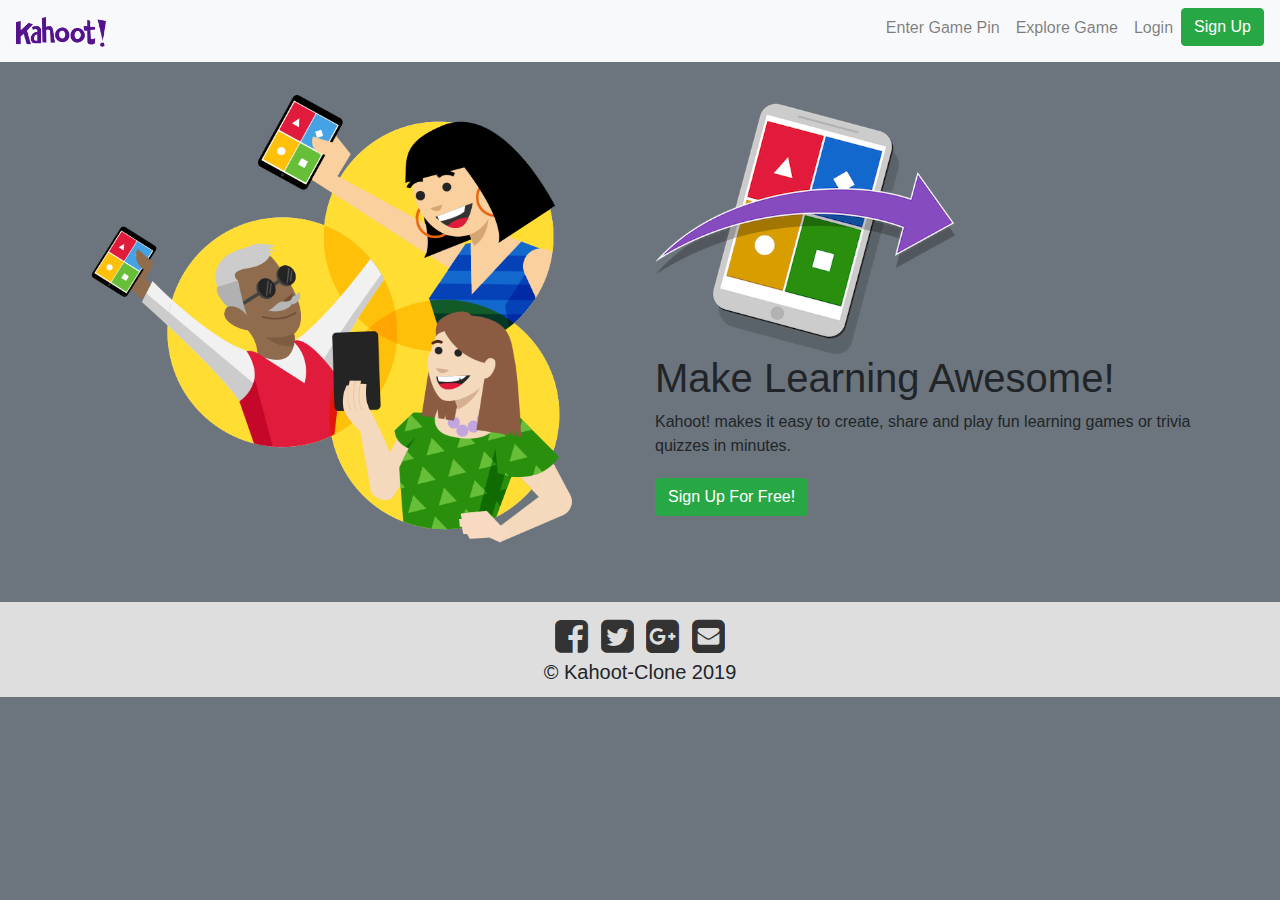
<file: kahoot/index.html>
<!DOCTYPE html>
<html lang="en">

<head>
    <meta charset="UTF-8">
    <meta name="viewport" content="width=device-width, initial-scale=1.0 shrink-to-fit=no">
    <meta http-equiv="X-UA-Compatible" content="ie=edge">
    <title>Kahoot</title>
    <link rel="stylesheet" href="css/style.css">
    <link href="//maxcdn.bootstrapcdn.com/bootstrap/4.0.0/css/bootstrap.min.css" rel="stylesheet" id="bootstrap-css">
    <link href="//maxcdn.bootstrapcdn.com/font-awesome/4.1.0/css/font-awesome.min.css" rel="stylesheet">
    <link rel="stylesheet" href="https://use.fontawesome.com/releases/v5.7.2/css/all.css" integrity="sha384-fnmOCqbTlWIlj8LyTjo7mOUStjsKC4pOpQbqyi7RrhN7udi9RwhKkMHpvLbHG9Sr"
        crossorigin="anonymous">
    <link href="https://maxcdn.bootstrapcdn.com/font-awesome/4.7.0/css/font-awesome.min.css" rel="stylesheet">

</head>

<body class="bg-secondary">
    <section>
        <nav class="navbar sticky-top navbar-expand-sm navbar-light bg-light">
            <a class="navbar-brand" href="index.html">
                <img src="img/kahoot-logo.png" width="90" height=" 30" alt="kahoot-logo">
            </a>
            <button class="navbar-toggler" type="button" data-toggle="collapse" data-target="#navbarNav" aria-controls="navbarNav"
                aria-expanded="false" aria-label="Toggle navigation">
                <span class="navbar-toggler-icon"></span>
            </button>
            <div class="collapse navbar-collapse" id="navbarNav">
                <ul class="nav navbar-nav ml-auto">
                    <li class="nav-item">
                        <a class="nav-link" href="#">Enter Game Pin</a>
                    </li>
                    <li class="nav-item">
                        <a class="nav-link" href="QuizList.html">Explore Game</a>
                    </li>
                    <li class="nav-item">
                        <a href="" class="nav-link" data-toggle="modal" data-target="#modalLoginForm">Login</a>
                    </li>
                    <li class="nav-item">
                        <a href="" class="btn btn-success btn-rounded mb-2" data-toggle="modal" data-target="#modalRegisterForm">Sign
                            Up</a>
                    </li>
                </ul>
            </div>
        </nav>
    </section>

    <section>
        <div class="container">
            <div class="row">
                <div class="col-sm">
                    <img class="img-fluid" src="img/people-kahoot.png" alt="people-kahoot" width="600px" height="500px">
                </div>
                <div class="col-sm img-about-kahoot" style="padding-top:40px">
                    <img class="img-fluid" src="img/kahoot-img.png" width="300px" height="250px" alt="kahoot-image">
                    <h1 style="font-size: 2.5rem;">Make Learning Awesome!</h1>
                    <h3 style="font-size: 1rem; line-height: 1.5;
                            margin-bottom: 1.25em;">Kahoot!
                        makes it easy to create, share and play fun learning games or
                        trivia quizzes in minutes.</h3>
                    <a href="" class="btn btn-success btn-rounded mb-4" data-toggle="modal" data-target="#modalRegisterForm">Sign
                        Up For Free!</a>
                </div>
            </div>
        </div>
    </section>
    <section>
        <div class="modal fade" id="modalRegisterForm" tabindex="-1" role="dialog" aria-labelledby="myModalLabel"
            aria-hidden="true">
            <div class="modal-dialog" role="document">
                <div class="modal-content">
                    <div class="modal-header text-center">
                        <h4 class="modal-title w-100 font-weight-bold">Sign up</h4>
                        <button type="button" class="close" data-dismiss="modal" aria-label="Close">
                            <span aria-hidden="true">&times;</span>
                        </button>
                    </div>
                    <div class="modal-body mx-3">
                        <div class="md-form mb-2">
                            <i class="fas fa-user prefix grey-text"></i>
                            <input type="text" id="orangeForm-name" class="form-control validate">
                            <label data-error="wrong" data-success="right" for="orangeForm-name">Your name</label>
                        </div>
                        <div class="md-form mb-2">
                            <i class="fas fa-envelope prefix grey-text"></i>
                            <input type="email" id="orangeForm-email" class="form-control validate">
                            <label data-error="wrong" data-success="right" for="orangeForm-email">Your email</label>
                        </div>

                        <div class="md-form mb-3">
                            <i class="fas fa-lock prefix grey-text"></i>
                            <input type="password" id="orangeForm-pass" class="form-control validate">
                            <label data-error="wrong" data-success="right" for="orangeForm-pass">Your password</label>
                        </div>

                    </div>
                    <div class="modal-footer d-flex justify-content-center">
                        <button class="btn btn-deep-orange">Sign up</button>
                    </div>
                </div>
            </div>
        </div>
    </section>
    <section>
        <div class="modal fade" id="modalLoginForm" tabindex="-1" role="dialog" aria-labelledby="myModalLabel"
            aria-hidden="true">
            <div class="modal-dialog" role="document">
                <div class="modal-content">
                    <div class="modal-header text-center">
                        <h4 class="modal-title w-100 font-weight-bold">Sign in</h4>
                        <button type="button" class="close" data-dismiss="modal" aria-label="Close">
                            <span aria-hidden="true">&times;</span>
                        </button>
                    </div>
                    <div class="modal-body mx-3">
                        <div class="md-form mb-5">
                            <i class="fas fa-user prefix grey-text"></i>
                            <input type="email" id="username-form" class="form-control validate">
                            <label data-error="wrong" data-success="right" for="defaultForm-email">Username</label>
                        </div>

                        <div class="md-form mb-4">
                            <i class="fas fa-lock prefix grey-text"></i>
                            <input type="password" id="password-form" class="form-control validate">
                            <label data-error="wrong" data-success="right" for="defaultForm-pass">Password</label>
                        </div>

                    </div>
                    <div class="modal-footer d-flex justify-content-center">
                        <button class="btn btn-default" onclick="login()">Login</button>
                    </div>
                </div>
            </div>
        </div>
    </section>

    <section id="lab_social_icon_footer">
        <div class="container">
            <div class="text-center center-block">
                <a href="https://www.facebook.com/bootsnipp"><i id="social-fb" class="fa fa-facebook-square fa-3x social"></i></a>
                <a href="https://twitter.com/bootsnipp"><i id="social-tw" class="fa fa-twitter-square fa-3x social"></i></a>
                <a href="https://plus.google.com/+Bootsnipp-page"><i id="social-gp" class="fa fa-google-plus-square fa-3x social"></i></a>
                <a href="mailto:#"><i id="social-em" class="fa fa-envelope-square fa-3x social"></i></a>
                <h5>&#169 Kahoot-Clone 2019</h5>
            </div>
        </div>
    </section>
</body>


<script src="http://code.jquery.com/jquery-3.3.1.js" integrity="sha256-2Kok7MbOyxpgUVvAk/HJ2jigOSYS2auK4Pfzbm7uH60="
    crossorigin="anonymous"></script>
<script src="https://cdnjs.cloudflare.com/ajax/libs/popper.js/1.14.7/umd/popper.min.js"></script>
<script src="https://stackpath.bootstrapcdn.com/bootstrap/4.3.1/js/bootstrap.min.js"></script>
<script src="http://code.jquery.com/jquery-2.2.4.js" integrity="sha256-iT6Q9iMJYuQiMWNd9lDyBUStIq/8PuOW33aOqmvFpqI="
    crossorigin="anonymous"></script>
<script src="js/script.js"></script>

</html>
</file>
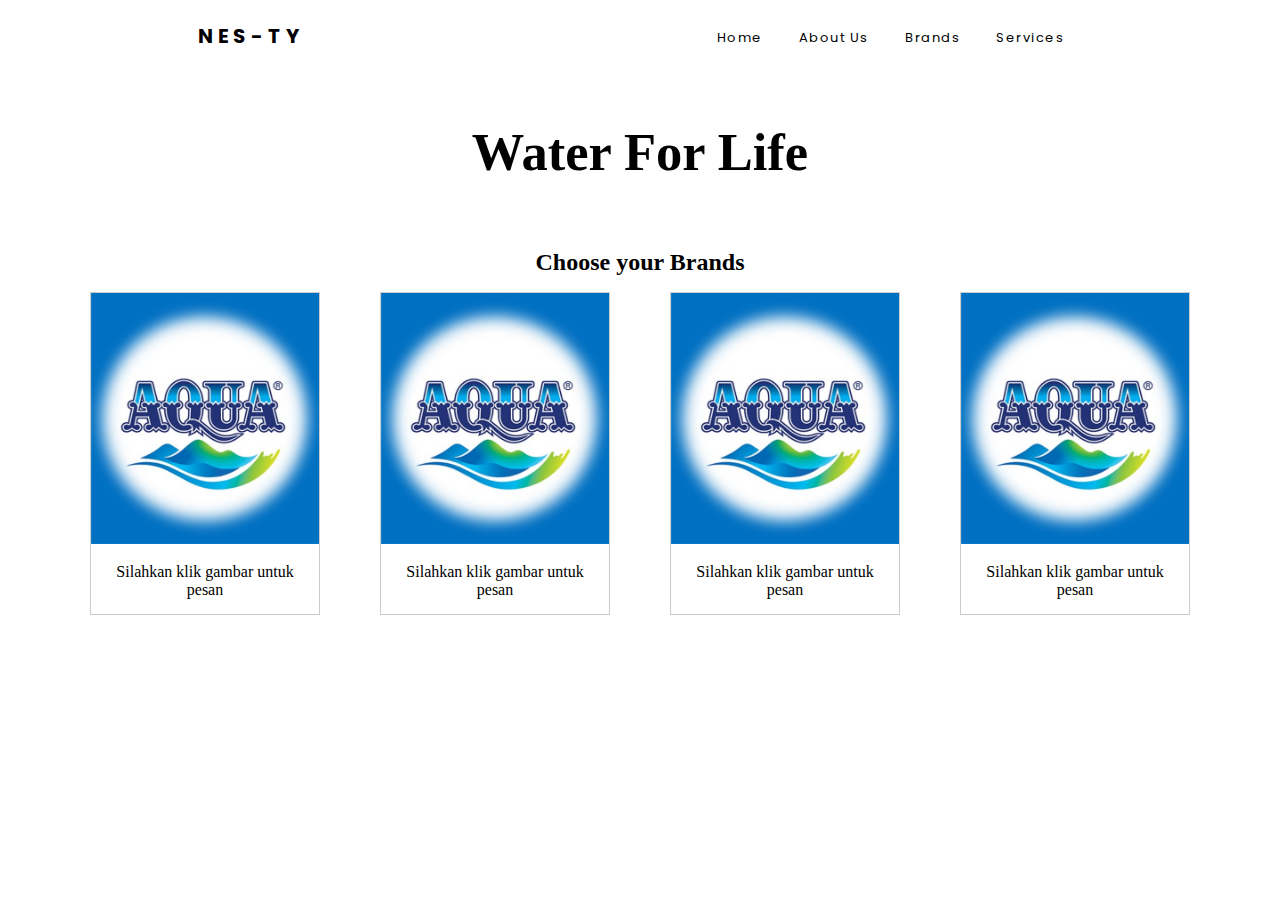
<file: project latihan/index.html>
<!DOCTYPE html>
<html>
<head>
    <meta charset="utf-8">
    <meta http-equiv="X-UA-Compatible" content="IE=edge">
    <title> Never Thirsty </title>
    <meta name="viewport" content="width=device-width, initial-scale=1">
    <link rel="stylesheet" href="css/style.css">
    <link href="https://fonts.googleapis.com/css?family=Poppins" rel="stylesheet">

</head>
<body >        
    <nav>
        <div class="logo">
            <h4><a href="#">Nes-Ty</a></h4>
        </div>
        
        <ul class="nav-link">
            <li><a href="#">Home</a></li>
            <li><a href="#">About Us</a></li>
            <li><a href="#">Brands</a></li>   
            <li><a href="#">Services</a></li>

        </ul>
        <div class="burger">
            <div class="line1"></div>
            <div class="line2"></div>
            <div class="line3"></div>
        </div>
    </nav>

    <section>
        
        <div class="jumbotron">
            <h2>Water For Life</h2>
        </div>

    </section>

    <main>
        <div class="content-wrap">
            <h2>Choose your Brands</h2>
        </div>
        <section>
            <div class="gallery">
                <a target="_blank" href="img/aqua.png">
                <img src="img/aqua.png" alt="Cinque Terre" width="400" height="300">
                </a>
                <div class="desc">Silahkan klik gambar untuk pesan</div>
            </div>
            
            <div class="gallery">
                <a target="_blank" href="img/aqua.png">
                <img src="img/aqua.png" alt="Forest" width="400" height="300">
                </a>
                <div class="desc">Silahkan klik gambar untuk pesan</div>
            </div>
            
            <div class="gallery">
                <a target="_blank" href="img /aqua.png">
                <img src="img/aqua.png" alt="Northern Lights" width="400" height="300">
                </a>
                <div class="desc">Silahkan klik gambar untuk pesan</div>
            </div>
            
            <div class="gallery">
                <a target="_blank" href="img/aqua.png">
                <img src="img/aqua.png" alt="Mountains" width="400" height="300">
                </a>
                <div class="desc">Silahkan klik gambar untuk pesan</div>
            </div>       
        </section>
        
    </main>

    <script src="app.js"></script>
</body>
</html>
</file>
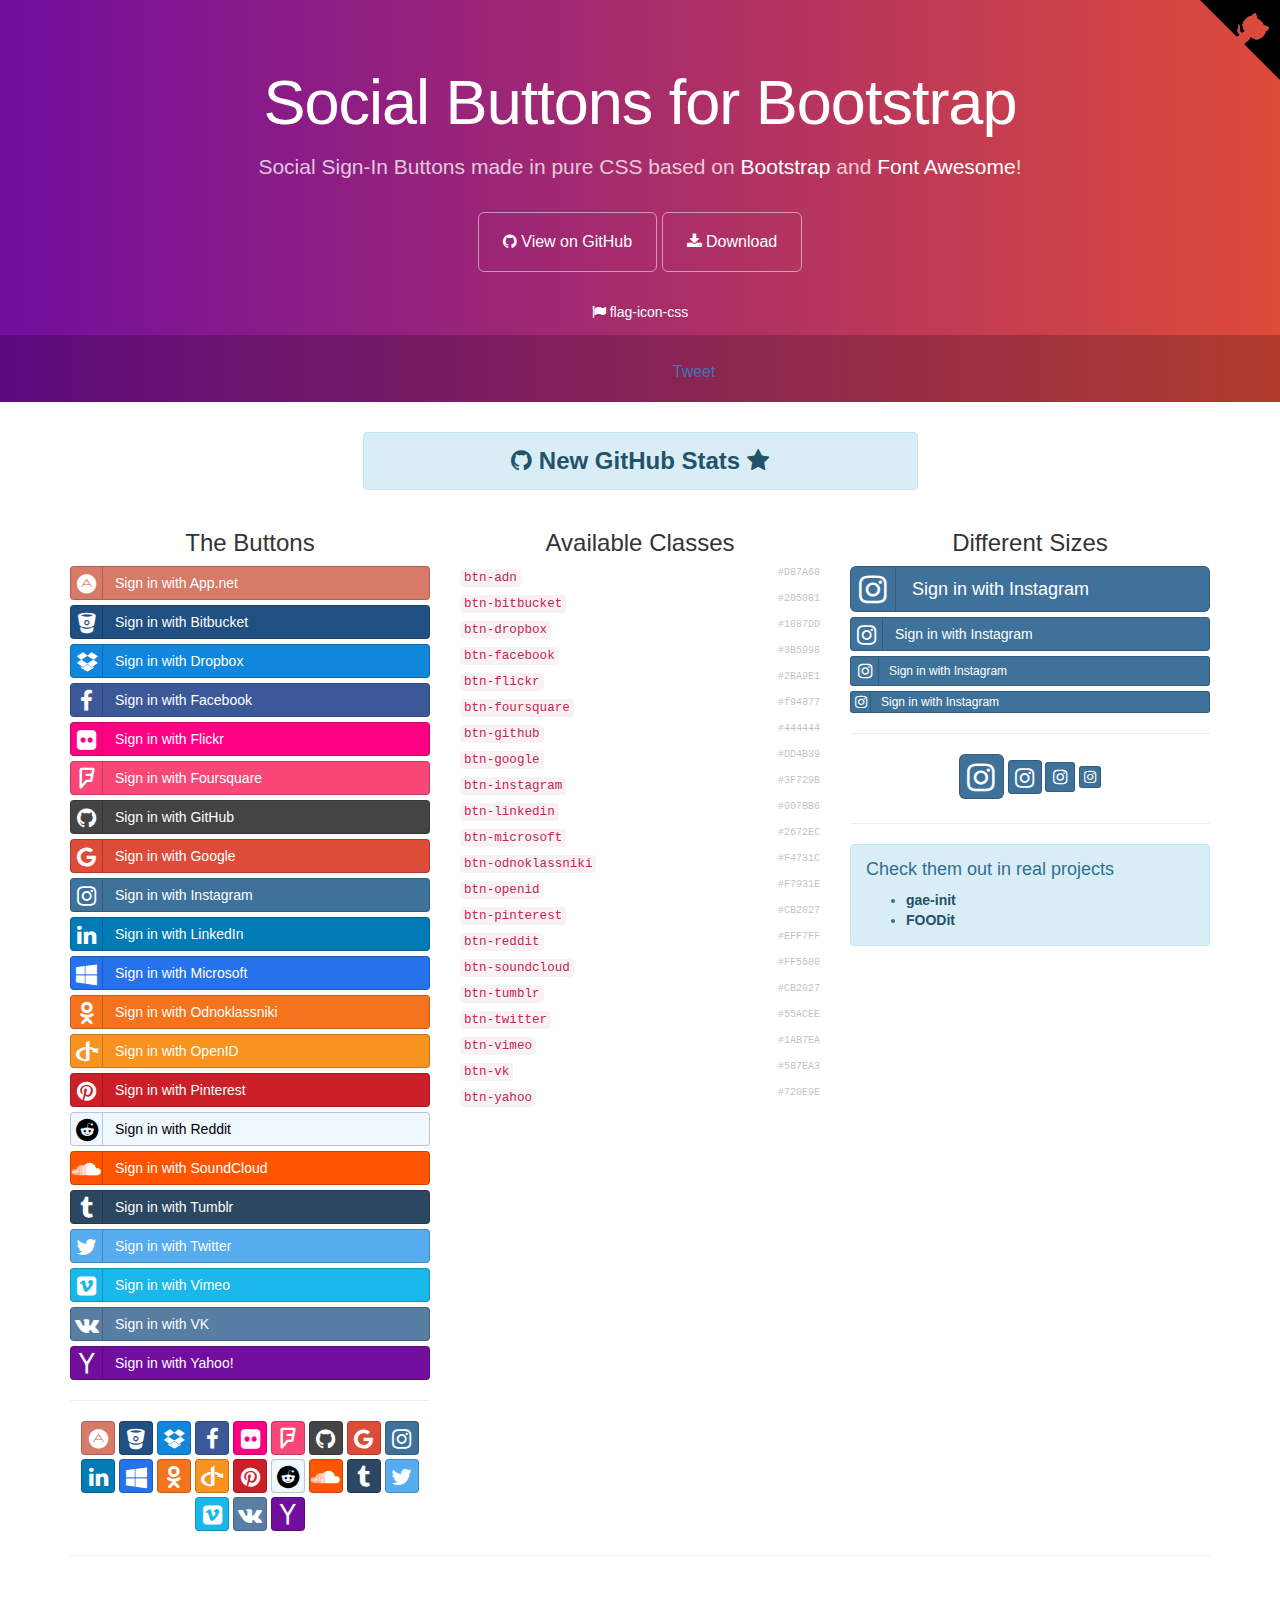
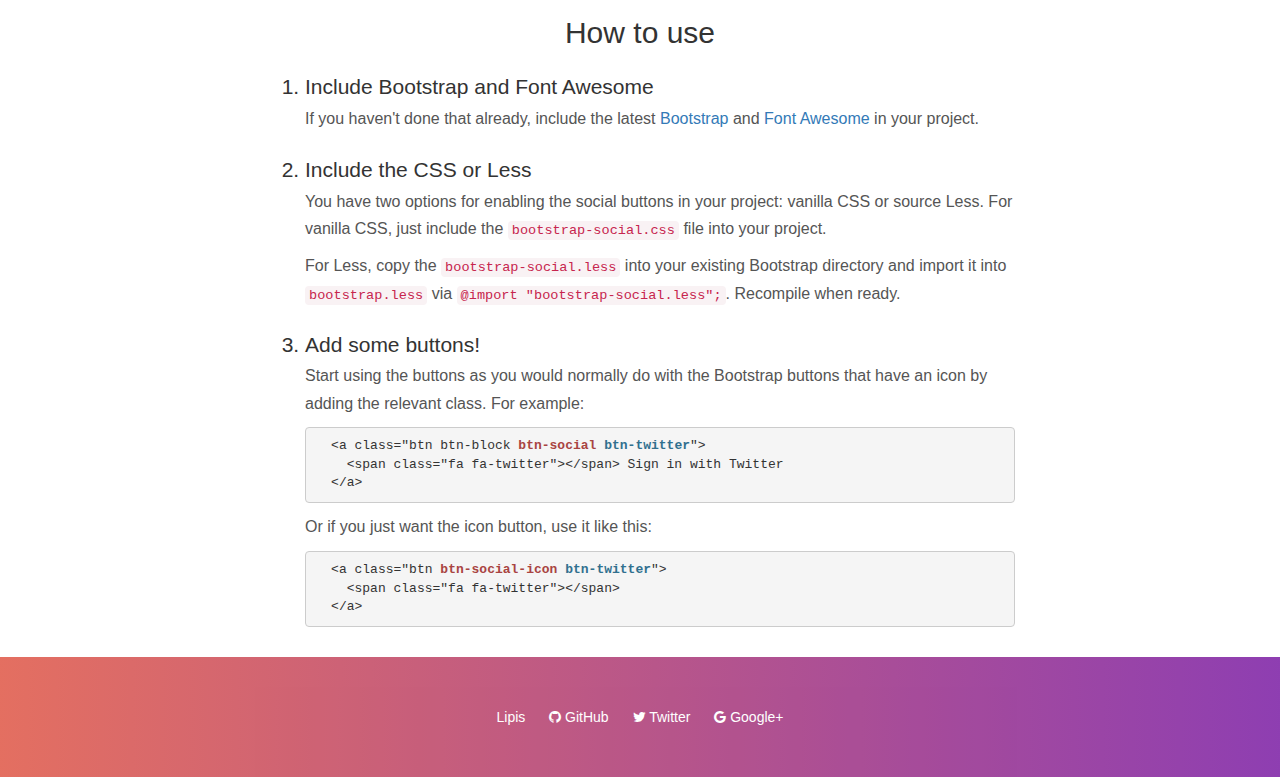
<file: kahoot/css/bootstrap-social-gh-pages/index.html>
<!DOCTYPE html>
<html lang="en">
  <head>
    <meta charset="utf-8">
    <meta name="viewport" content="width=device-width, initial-scale=1.0">
    <meta property="og:title" content="Social Buttons for Bootstrap" />
    <meta property="og:description" content="Social Sign-In Buttons made in pure CSS based on Bootstrap and Font Awesome!" />
    <meta property="og:type" content="website" />
    <meta property="og:url" content="http://lipis.github.io/bootstrap-social/" />
    <meta property="og:image" content="http://lipis.github.io/bootstrap-social/assets/img/bootstrap-social.png" />

    <title>Social Buttons for Bootstrap</title>
    <link href="assets/css/bootstrap.css" rel="stylesheet">
    <link href="assets/css/font-awesome.css" rel="stylesheet">
    <link href="assets/css/docs.css" rel="stylesheet" >

    <link href="bootstrap-social.css" rel="stylesheet" >

    <script type="text/javascript">
      var _gaq = _gaq || [];
      _gaq.push(['_setAccount', 'UA-42119746-1']);
      _gaq.push(['_trackPageview']);

      (function() {
        var ga = document.createElement('script'); ga.type = 'text/javascript'; ga.async = true;
        ga.src = ('https:' == document.location.protocol ? 'https://ssl' : 'http://www') + '.google-analytics.com/ga.js';
        var s = document.getElementsByTagName('script')[0]; s.parentNode.insertBefore(ga, s);
      })();
    </script>
  </head>

  <body>
    <div class="jumbotron">
      <div class="container">
        <h1>Social Buttons for Bootstrap</h1>
        <p>
          Social Sign-In Buttons made in pure CSS based on
          <a href="https://getbootstrap.com/">Bootstrap</a> and
          <a href="https://fortawesome.github.io/Font-Awesome/">Font Awesome</a>!
        </p>
        <a href="https://github.com/lipis/bootstrap-social" class="btn btn-outline btn-lg" onclick="_gaq.push(['_trackEvent', 'exit', 'header', 'GitHub']);"><span class="fa fa-github"></span> View on GitHub</a>
        <a href="https://github.com/lipis/bootstrap-social/archive/gh-pages.zip" class="btn btn-outline btn-lg" onclick="_gaq.push(['_trackEvent', 'exit', 'download', 'bootstrap-social']);"><span class="fa fa-download"></span> Download</a>
        <ul class="jumbotron-links">
          <li><a href="http://lipis.github.io/flag-icon-css" onclick="_gaq.push(['_trackEvent', 'exit', 'header', 'flag-icon-css']);"><span class="fa fa-flag"></span> flag-icon-css</a></li>
        </ul>
      </div>
      <div class="bottom">
        <iframe src="https://ghbtns.com/github-btn.html?user=lipis&amp;repo=bootstrap-social&amp;type=watch&amp;count=true" class="social-share"></iframe>
        <a href="https://twitter.com/share" class="social-share twitter-share-button" data-url="http://lipis.github.io/bootstrap-social/" data-text="Social Sign-In Buttons made in pure CSS based on Bootstrap and Font Awesome!" data-via="lipis" data-hashtags="bootstrap css">Tweet</a>
      </div>
    </div>
    <div class="container">
      <div class="row">
        <div class="col-sm-offset-3 col-sm-6">
          <div class="alert alert-info text-center">
            <a class="alert-link h3" href="http://githubstats.lip.is/" onclick="_gaq.push(['_trackEvent', 'exit', 'banner', 'githubstats']);">
              <span class="fa fa-github"></span>
              New GitHub Stats
              <span class="fa fa-star"></span>
            </a>
          </div>
        </div>
      </div>

      <div class="row">
        <div class="col-sm-4 social-buttons">
          <h3 class="text-center">The Buttons</h3>
          <a class="btn btn-block btn-social btn-adn" onclick="_gaq.push(['_trackEvent', 'btn-social', 'click', 'btn-adn']);">
            <span class="fa fa-adn"></span> Sign in with App.net
          </a>
          <a class="btn btn-block btn-social btn-bitbucket" onclick="_gaq.push(['_trackEvent', 'btn-social', 'click', 'btn-bitbucket']);">
            <span class="fa fa-bitbucket"></span> Sign in with Bitbucket
          </a>
          <a class="btn btn-block btn-social btn-dropbox" onclick="_gaq.push(['_trackEvent', 'btn-social', 'click', 'btn-dropbox']);">
            <span class="fa fa-dropbox"></span> Sign in with Dropbox
          </a>
          <a class="btn btn-block btn-social btn-facebook" onclick="_gaq.push(['_trackEvent', 'btn-social', 'click', 'btn-facebook']);">
            <span class="fa fa-facebook"></span> Sign in with Facebook
          </a>
          <a class="btn btn-block btn-social btn-flickr" onclick="_gaq.push(['_trackEvent', 'btn-social', 'click', 'btn-flickr']);">
            <span class="fa fa-flickr"></span> Sign in with Flickr
          </a>
          <a class="btn btn-block btn-social btn-foursquare" onclick="_gaq.push(['_trackEvent', 'btn-social', 'click', 'btn-foursquare']);">
            <span class="fa fa-foursquare"></span> Sign in with Foursquare
          </a>
          <a class="btn btn-block btn-social btn-github" onclick="_gaq.push(['_trackEvent', 'btn-social', 'click', 'btn-github']);">
            <span class="fa fa-github"></span> Sign in with GitHub
          </a>
          <a class="btn btn-block btn-social btn-google" onclick="_gaq.push(['_trackEvent', 'btn-social', 'click', 'btn-google']);">
            <span class="fa fa-google"></span> Sign in with Google
          </a>
          <a class="btn btn-block btn-social btn-instagram" onclick="_gaq.push(['_trackEvent', 'btn-social', 'click', 'btn-instagram']);">
            <span class="fa fa-instagram"></span> Sign in with Instagram
          </a>
          <a class="btn btn-block btn-social btn-linkedin" onclick="_gaq.push(['_trackEvent', 'btn-social', 'click', 'btn-linkedin']);">
            <span class="fa fa-linkedin"></span> Sign in with LinkedIn
          </a>
          <a class="btn btn-block btn-social btn-microsoft" onclick="_gaq.push(['_trackEvent', 'btn-social', 'click', 'btn-microsoft']);">
            <span class="fa fa-windows"></span> Sign in with Microsoft
          </a>
          <a class="btn btn-block btn-social btn-odnoklassniki" onclick="_gaq.push(['_trackEvent', 'btn-social', 'click', 'btn-odnoklassniki']);">
            <span class="fa fa-odnoklassniki"></span> Sign in with Odnoklassniki
          </a>
          <a class="btn btn-block btn-social btn-openid" onclick="_gaq.push(['_trackEvent', 'btn-social', 'click', 'btn-openid']);">
            <span class="fa fa-openid"></span> Sign in with OpenID
          </a>
          <a class="btn btn-block btn-social btn-pinterest" onclick="_gaq.push(['_trackEvent', 'btn-social', 'click', 'btn-pinterest']);">
            <span class="fa fa-pinterest"></span> Sign in with Pinterest
          </a>
          <a class="btn btn-block btn-social btn-reddit" onclick="_gaq.push(['_trackEvent', 'btn-social', 'click', 'btn-reddit']);">
            <span class="fa fa-reddit"></span> Sign in with Reddit
          </a>
          <a class="btn btn-block btn-social btn-soundcloud" onclick="_gaq.push(['_trackEvent', 'btn-social', 'click', 'btn-soundcloud']);">
            <span class="fa fa-soundcloud"></span> Sign in with SoundCloud
          </a>
          <a class="btn btn-block btn-social btn-tumblr" onclick="_gaq.push(['_trackEvent', 'btn-social', 'click', 'btn-tumblr']);">
            <span class="fa fa-tumblr"></span> Sign in with Tumblr
          </a>
          <a class="btn btn-block btn-social btn-twitter" onclick="_gaq.push(['_trackEvent', 'btn-social', 'click', 'btn-twitter']);">
            <span class="fa fa-twitter"></span> Sign in with Twitter
          </a>
          <a class="btn btn-block btn-social btn-vimeo" onclick="_gaq.push(['_trackEvent', 'btn-social', 'click', 'btn-vimeo']);">
            <span class="fa fa-vimeo-square"></span> Sign in with Vimeo
          </a>
          <a class="btn btn-block btn-social btn-vk" onclick="_gaq.push(['_trackEvent', 'btn-social', 'click', 'btn-vk']);">
            <span class="fa fa-vk"></span> Sign in with VK
          </a>
          <a class="btn btn-block btn-social btn-yahoo" onclick="_gaq.push(['_trackEvent', 'btn-social', 'click', 'btn-yahoo']);">
            <span class="fa fa-yahoo"></span> Sign in with Yahoo!
          </a>

          <hr>

          <div class="text-center">
            <a class="btn btn-social-icon btn-adn" onclick="_gaq.push(['_trackEvent', 'btn-social-icon', 'click', 'btn-adn']);"><span class="fa fa-adn"></span></a>
            <a class="btn btn-social-icon btn-bitbucket" onclick="_gaq.push(['_trackEvent', 'btn-social-icon', 'click', 'btn-bitbucket']);"><span class="fa fa-bitbucket"></span></a>
            <a class="btn btn-social-icon btn-dropbox" onclick="_gaq.push(['_trackEvent', 'btn-social-icon', 'click', 'btn-dropbox']);"><span class="fa fa-dropbox"></span></a>
            <a class="btn btn-social-icon btn-facebook" onclick="_gaq.push(['_trackEvent', 'btn-social-icon', 'click', 'btn-facebook']);"><span class="fa fa-facebook"></span></a>
            <a class="btn btn-social-icon btn-flickr" onclick="_gaq.push(['_trackEvent', 'btn-social-icon', 'click', 'btn-flickr']);"><span class="fa fa-flickr"></span></a>
            <a class="btn btn-social-icon btn-foursquare" onclick="_gaq.push(['_trackEvent', 'btn-social-icon', 'click', 'btn-foursquare']);"><span class="fa fa-foursquare"></span></a>
            <a class="btn btn-social-icon btn-github" onclick="_gaq.push(['_trackEvent', 'btn-social-icon', 'click', 'btn-github']);"><span class="fa fa-github"></span></a>
            <a class="btn btn-social-icon btn-google" onclick="_gaq.push(['_trackEvent', 'btn-social-icon', 'click', 'btn-google']);"><span class="fa fa-google"></span></a>
            <a class="btn btn-social-icon btn-instagram" onclick="_gaq.push(['_trackEvent', 'btn-social-icon', 'click', 'btn-instagram']);"><span class="fa fa-instagram"></span></a>
            <a class="btn btn-social-icon btn-linkedin" onclick="_gaq.push(['_trackEvent', 'btn-social-icon', 'click', 'btn-linkedin']);"><span class="fa fa-linkedin"></span></a>
            <a class="btn btn-social-icon btn-microsoft" onclick="_gaq.push(['_trackEvent', 'btn-social-icon', 'click', 'btn-microsoft']);"><span class="fa fa-windows"></span></a>
            <a class="btn btn-social-icon btn-odnoklassniki" onclick="_gaq.push(['_trackEvent', 'btn-social-icon', 'click', 'btn-odnoklassniki']);"><span class="fa fa-odnoklassniki"></span></a>
            <a class="btn btn-social-icon btn-openid" onclick="_gaq.push(['_trackEvent', 'btn-social-icon', 'click', 'btn-openid']);"><span class="fa fa-openid"></span></a>
            <a class="btn btn-social-icon btn-pinterest" onclick="_gaq.push(['_trackEvent', 'btn-social-icon', 'click', 'btn-pinterest']);"><span class="fa fa-pinterest"></span></a>
            <a class="btn btn-social-icon btn-reddit" onclick="_gaq.push(['_trackEvent', 'btn-social-icon', 'click', 'btn-reddit']);"><span class="fa fa-reddit"></span></a>
            <a class="btn btn-social-icon btn-soundcloud" onclick="_gaq.push(['_trackEvent', 'btn-social-icon', 'click', 'btn-soundcloud']);"><span class="fa fa-soundcloud"></span></a>
            <a class="btn btn-social-icon btn-tumblr" onclick="_gaq.push(['_trackEvent', 'btn-social-icon', 'click', 'btn-tumblr']);"><span class="fa fa-tumblr"></span></a>
            <a class="btn btn-social-icon btn-twitter" onclick="_gaq.push(['_trackEvent', 'btn-social-icon', 'click', 'btn-twitter']);"><span class="fa fa-twitter"></span></a>
            <a class="btn btn-social-icon btn-vimeo" onclick="_gaq.push(['_trackEvent', 'btn-social-icon', 'click', 'btn-vimeo']);"><span class="fa fa-vimeo-square"></span></a>
            <a class="btn btn-social-icon btn-vk" onclick="_gaq.push(['_trackEvent', 'btn-social-icon', 'click', 'btn-vk']);"><span class="fa fa-vk"></span></a>
            <a class="btn btn-social-icon btn-yahoo" onclick="_gaq.push(['_trackEvent', 'btn-social-icon', 'click', 'btn-yahoo']);"><span class="fa fa-yahoo"></span></a>
          </div>
        </div>

        <div class="col-sm-4">
          <h3 class="text-center">Available Classes</h3>
          <ul class="social-class list-unstyled">
            <li data-code="adn" data-name="App.net"><code>btn-adn</code> <span class="social-hex">#D87A68</span></li>
            <li data-code="bitbucket" data-name="Bitbucket"><code>btn-bitbucket</code> <span class="social-hex">#205081</span></li>
            <li data-code="dropbox" data-name="Dropbox"><code>btn-dropbox</code> <span class="social-hex">#1087DD</span></li>
            <li data-code="facebook" data-name="Facebook"><code>btn-facebook</code> <span class="social-hex">#3B5998</span></li>
            <li data-code="flickr" data-name="Flickr"><code>btn-flickr</code> <span class="social-hex">#2BA9E1</span></li>
            <li data-code="foursquare" data-name="Foursquare"><code>btn-foursquare</code> <span class="social-hex">#f94877</span></li>
            <li data-code="github" data-name="GitHub"><code>btn-github</code> <span class="social-hex">#444444</span></li>
            <li data-code="google" data-name="Google"><code>btn-google</code> <span class="social-hex">#DD4B39</span></li>
            <li data-code="instagram" data-name="Instagram"><code>btn-instagram</code> <span class="social-hex">#3F729B</span></li>
            <li data-code="linkedin" data-name="LinkedIn"><code>btn-linkedin</code> <span class="social-hex">#007BB6</span></li>
            <li data-code="microsoft" data-icon="windows" data-name="Microsoft"><code>btn-microsoft</code> <span class="social-hex">#2672EC</span></li>
            <li data-code="odnoklassniki" data-name="Odnoklassniki"><code>btn-odnoklassniki</code> <span class="social-hex">#F4731C</span></li>
            <li data-code="openid" data-name="OpenID"><code>btn-openid</code> <span class="social-hex">#F7931E</span></li>
            <li data-code="pinterest" data-name="Pinterest"><code>btn-pinterest</code> <span class="social-hex">#CB2027</span></li>
            <li data-code="reddit" data-name="Reddit"><code>btn-reddit</code> <span class="social-hex">#EFF7FF</span></li>
            <li data-code="soundcloud" data-name="SoundCloud"><code>btn-soundcloud</code> <span class="social-hex">#FF5500</span></li>
            <li data-code="tumblr" data-name="Tumblr"><code>btn-tumblr</code> <span class="social-hex">#CB2027</span></li>
            <li data-code="twitter" data-name="Twitter"><code>btn-twitter</code> <span class="social-hex">#55ACEE</span></li>
            <li data-code="vimeo" data-icon="vimeo-square" data-name="Vimeo"><code>btn-vimeo</code> <span class="social-hex">#1AB7EA</span></li>
            <li data-code="vk" data-name="VK"><code>btn-vk</code> <span class="social-hex">#587EA3</span></li>
            <li data-code="yahoo" data-name="Yahoo!"><code>btn-yahoo</code> <span class="social-hex">#720E9E</span></li>
          </ul>
        </div>
        <div class="col-sm-4">
          <div class="social-sizes">
            <h3 class="text-center">Different Sizes</h3>
            <a class="btn btn-block btn-social btn-lg btn-google" onclick="_gaq.push(['_trackEvent', 'btn-social', 'click', 'btn-lg']);">
              <span class="fa fa-google"></span>
              Sign in with Google
            </a>
            <a class="btn btn-block btn-social btn-google" onclick="_gaq.push(['_trackEvent', 'btn-social', 'click', 'btn-md']);">
              <span class="fa fa-google"></span>
              Sign in with Google
            </a>
            <a class="btn btn-block btn-social btn-sm btn-google" onclick="_gaq.push(['_trackEvent', 'btn-social', 'click', 'btn-sm']);">
              <span class="fa fa-google"></span>
              Sign in with Google
            </a>
            <a class="btn btn-block btn-social btn-xs btn-google" onclick="_gaq.push(['_trackEvent', 'btn-social', 'click', 'btn-xs']);">
              <span class="fa fa-google"></span>
              Sign in with Google
            </a>
            <hr>
            <div class="text-center">
              <a class="btn btn-social-icon btn-lg btn-google" onclick="_gaq.push(['_trackEvent', 'btn-social-icon', 'click', 'btn-lg']);"><span class="fa fa-google"></span></a>
              <a class="btn btn-social-icon btn-google" onclick="_gaq.push(['_trackEvent', 'btn-social-icon', 'click', 'btn-md']);"><span class="fa fa-google"></span></a>
              <a class="btn btn-social-icon btn-sm btn-google" onclick="_gaq.push(['_trackEvent', 'btn-social-icon', 'click', 'btn-sm']);"><span class="fa fa-google"></span></a>
              <a class="btn btn-social-icon btn-xs btn-google" onclick="_gaq.push(['_trackEvent', 'btn-social-icon', 'click', 'btn-xs']);"><span class="fa fa-google"></span></a>
            </div>
          </div>
          <hr>
          <div class="alert alert-info">
            <h4>Check them out in real projects</h4>
            <ul>
              <li><a class="alert-link" href="https://gae-init.appspot.com/signin/" onclick="_gaq.push(['_trackEvent', 'exit', 'body', 'gae-init']);">gae-init</a></li>
              <li><a class="alert-link" href="https://restaurant.app.foodit.com/rms/signin" onclick="_gaq.push(['_trackEvent', 'exit', 'body', 'foodit']);">FOODit</a></li>
            </ul>
          </div>
        </div>
      </div>
      <hr>
    </div>
    <div class="how-to">
      <div class="container">
        <div class="row">
          <div class="col-md-8 col-md-offset-2">
            <h2>How to use</h2>
            <ol>
              <li>
                Include Bootstrap and Font Awesome
                <p>
                  If you haven't done that already, include the latest
                  <a href="http://twitter.github.io/bootstrap/">Bootstrap</a>
                  and <a href="http://fortawesome.github.io/Font-Awesome/">Font Awesome</a> in your project.
                </p>
              </li>
              <li>
                Include the CSS or Less
                <p>
                  You have two options for enabling the social buttons in your project:
                  vanilla CSS or source Less. For vanilla CSS, just include the
                  <code>bootstrap-social.css</code> file into your project.
                </p>
                <p>
                  For Less, copy the <code>bootstrap-social.less</code> into
                  your existing Bootstrap directory and import it into
                  <code>bootstrap.less</code> via
                  <code>@import "bootstrap-social.less";</code>. Recompile when ready.
                </p>
              </li>
              <li>
                Add some buttons!
                <p>
                  Start using the buttons as you would normally do with the
                  Bootstrap buttons that have an icon by adding the relevant
                  class. For example:
                </p>
                <pre>
  &lt;a class=&quot;btn btn-block <strong class="text-danger">btn-social</strong> <strong class="text-info">btn-twitter</strong>&quot;&gt;
    &lt;span class=&quot;fa fa-twitter&quot;&gt;&lt;/span&gt; Sign in with Twitter
  &lt;/a&gt;</pre>
                <p>
                  Or if you just want the icon button, use it like this:
                </p>
                <pre>
  &lt;a class=&quot;btn <strong class="text-danger">btn-social-icon</strong> <strong class="text-info">btn-twitter</strong>&quot;&gt;
    &lt;span class=&quot;fa fa-twitter&quot;&gt;&lt;/span&gt;
  &lt;/a&gt;</pre>
              </li>
            </ol>
          </div>
        </div>
      </div>
    </div>
    <footer>
      <ul class="links">
        <li><a href="https://lip.is" onclick="_gaq.push(['_trackEvent', 'exit', 'footer', 'Lipis']);">Lipis</a></li>
        <li><a href="https://github.com/lipis" onclick="_gaq.push(['_trackEvent', 'exit', 'footer', 'GitHub']);"><span class="fa fa-github"></span> GitHub</a></li>
        <li><a href="https://twitter.com/lipis" onclick="_gaq.push(['_trackEvent', 'exit', 'footer', 'Twitter']);"><span class="fa fa-twitter"></span> Twitter</a></li>
        <li><a href="https://google.com/+PanayiotisLipiridis" onclick="_gaq.push(['_trackEvent', 'exit', 'footer', 'Google+']);"><span class="fa fa-google"></span> Google+</a></li>
      </ul>
    </footer>
    <a href="https://github.com/lipis/bootstrap-social" title="Fork me on GitHub" class="github-corner"><svg width="80" height="80" viewbox="0 0 250 250"><title>Fork me on GitHub</title><path d="M0 0h250v250"></path><path d="M127.4 110c-14.6-9.2-9.4-19.5-9.4-19.5 3-7 1.5-11 1.5-11-1-6.2 3-2 3-2 4 4.7 2 11 2 11-2.2 10.4 5 14.8 9 16.2" fill="currentColor" style="transform-origin:130px 110px" class="octo-arm"></path><path d="M113.2 114.3s3.6 1.6 4.7.6l15-13.7c3-2.4 6-3 8.2-2.7-8-11.2-14-25 3-41 4.7-4.4 10.6-6.4 16.2-6.4.6-1.6 3.6-7.3 11.8-10.7 0 0 4.5 2.7 6.8 16.5 4.3 2.7 8.3 6 12 9.8 3.3 3.5 6.7 8 8.6 12.3 14 3 16.8 8 16.8 8-3.4 8-9.4 11-11.4 11 0 5.8-2.3 11-7.5 15.5-16.4 16-30 9-40 .2 0 3-1 7-5.2 11l-13.3 11c-1 1 .5 5.3.8 5z" fill="currentColor" class="octo-body"></path></svg><style> .github-corner svg{position:absolute;right:0;top:0;mix-blend-mode:darken;color:#ffffff;fill:#000000;}.github-corner:hover .octo-arm{animation:octocat-wave .56s;}@keyframes octocat-wave{0%, 100%{transform:rotate(0);}20%, 60%{transform:rotate(-20deg);}40%, 80%{transform:rotate(10deg);}}</style></a>
    <!-- Some JavaScript that is used only in this demo, not needed for the buttons -->
    <script src="assets/js/jquery.js"></script>
    <script src="assets/js/docs.js"></script>
    <script>
      !function(d,s,id){var js,fjs=d.getElementsByTagName(s)[0],p=/^http:/.test(d.location)?'http':'https';if(!d.getElementById(id)){js=d.createElement(s);js.id=id;js.src=p+'://platform.twitter.com/widgets.js';fjs.parentNode.insertBefore(js,fjs);}}(document, 'script', 'twitter-wjs');
    </script>
  </body>
</html>
</file>
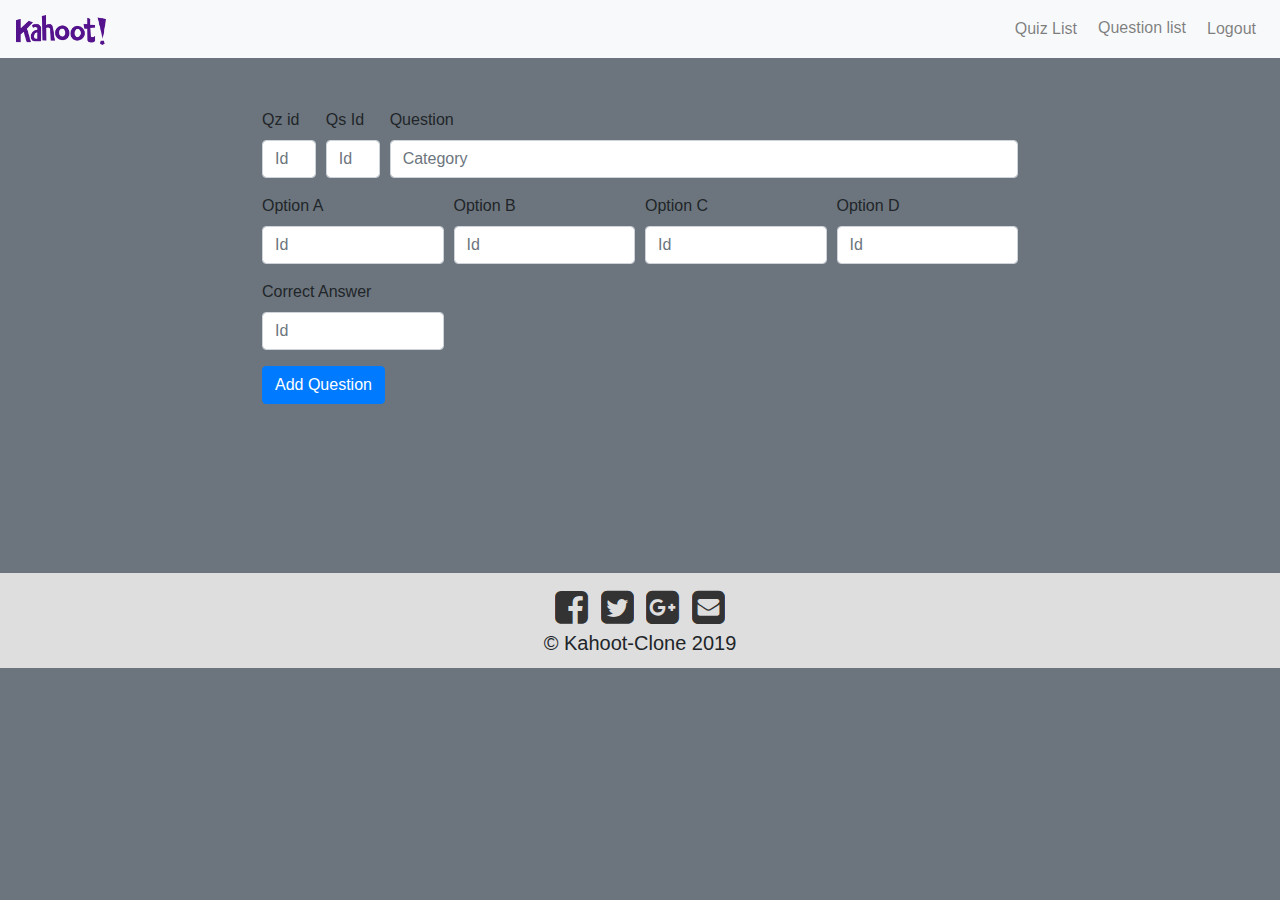
<file: kahoot/createquestion.html>
<!DOCTYPE html>
<html lang="en">

<head>


    <meta charset="UTF-8">
    <meta name="viewport" content="width=device-width, initial-scale=1.0 shrink-to-fit=no">
    <meta http-equiv="X-UA-Compatible" content="ie=edge">
    <title>Create question</title>

    <link rel="stylesheet" href="css/style.css">
    <link href="//maxcdn.bootstrapcdn.com/bootstrap/4.0.0/css/bootstrap.min.css" rel="stylesheet" id="bootstrap-css">
    <link href="//maxcdn.bootstrapcdn.com/font-awesome/4.1.0/css/font-awesome.min.css" rel="stylesheet">
    <link rel="stylesheet" href="https://use.fontawesome.com/releases/v5.7.2/css/all.css" integrity="sha384-fnmOCqbTlWIlj8LyTjo7mOUStjsKC4pOpQbqyi7RrhN7udi9RwhKkMHpvLbHG9Sr"
        crossorigin="anonymous">
    <link href="https://maxcdn.bootstrapcdn.com/font-awesome/4.7.0/css/font-awesome.min.css" rel="stylesheet">
</head>

<body class="bg-secondary">


    <section>
        <nav class="navbar sticky-top navbar-expand-sm navbar-light bg-light">
            <a class="navbar-brand" href="index.html">
                <img src="img/kahoot-logo.png" width="90" height=" 30" alt="kahoot-logo">
            </a>
            <button class="navbar-toggler" type="button" data-toggle="collapse" data-target="#navbarNav" aria-controls="navbarNav"
                aria-expanded="false" aria-label="Toggle navigation">
                <span class="navbar-toggler-icon"></span>
            </button>
            <div class="collapse navbar-collapse" id="navbarNav">
                <ul class="nav navbar-nav ml-auto">
                    <li class="nav-item">
                        <a class="nav-link" href="quizlist.html">Quiz List</a>
                    </li>
                    <li class="nav-item">
                        <a href="" class="btn btn-default btn-rounded" style="color:rgba(0,0,0,.5);" data-toggle="modal" data-target="#modalLoginForm">Question list</a>
                    </li>
                    
                    <li class="nav-item">
                        <a class="nav-link" href="index.html">Logout</a>
                    </li>
                </ul>
            </div>
        </nav>
    </section>
    <div style="padding-top:50px"></div>
    <section>
        <div class="container" style="padding-left: 15%; padding-right: 15%;">
            <form>
                <div class="form-row">
                    <div class="form-group col-md-1">
                        <label for="inputUserId">Qz id</label>
                        <input type="text" class="form-control" id="quiz-id" placeholder="Id">
                    </div>
                    <div class="form-group col-md-1">
                        <label for="inputUserId">Qs Id</label>
                        <input type="text" class="form-control" id="question-id" placeholder="Id">
                    </div>
                    <div class="form-group col-md">
                        <label for="inputQuizCategory">Question</label>
                        <input type="text" class="form-control" id="the-question" placeholder="Category">
                    </div>
                </div>
                <div class="form-row">
                    <div class="form-group col-md-3">
                        <label for="inputUserId">Option A</label>
                        <input type="text" class="form-control" id="op-a" placeholder="Id">
                    </div>
                    <div class="form-group col-md-3">
                        <label for="inputUserId">Option B</label>
                        <input type="text" class="form-control" id="op-b" placeholder="Id">
                    </div>
                    <div class="form-group col-md-3">
                        <label for="inputUserId">Option C</label>
                        <input type="text" class="form-control" id="op-c" placeholder="Id">
                    </div>
                    <div class="form-group col-md-3">
                        <label for="inputUserId">Option D</label>
                        <input type="text" class="form-control" id="op-d" placeholder="Id">
                    </div>
                </div>
                <div class="form-row ">
                    <div class="form-group col-md-3 col-justify">
                        <label for="inputUserId">Correct Answer</label>
                        <input type="text" class="form-control" id="cor-answer" placeholder="Id">
                    </div>
                </div>
                <button type="submit" class="btn btn-primary" onclick="add_question()">Add Question</button>
            </form>
    </section>
    <div style="height:18.8vh;">

    </div>
    <div class="modal fade" id="modalLoginForm" tabindex="-1" role="dialog" aria-labelledby="myModalLabel"
  aria-hidden="true">
  <div class="modal-dialog" role="document">
    <div class="modal-content">
      <div class="modal-header text-center">
        <h4 class="modal-title w-100 font-weight-bold">Id</h4>
        <button type="button" class="close" data-dismiss="modal" aria-label="Close">
          <span aria-hidden="true">&times;</span>
        </button>
      </div>
      <div class="modal-body">
        <div class="md-form">
          <i class="fas fa-id-card-alt prefix grey-text"></i>
          <input type="text" id="defaultForm-email" class="form-control validate" id="get-question-id">
          <label data-error="wrong" data-success="right" for="defaultForm-email">Quiz Id</label>
        </div>
      </div>
      <div class="modal-footer d-flex justify-content-center">
        <button class="btn btn-default" onclick="questionById()">GO</button>
      </div>
    </div>
  </div>
</div>

    <footer>
        <section id="lab_social_icon_footer">
            <div class="container">
                <div class="text-center center-block">
                    <a href="https://www.facebook.com/bootsnipp"><i id="social-fb" class="fa fa-facebook-square fa-3x social"></i></a>
                    <a href="https://twitter.com/bootsnipp"><i id="social-tw" class="fa fa-twitter-square fa-3x social"></i></a>
                    <a href="https://plus.google.com/+Bootsnipp-page"><i id="social-gp" class="fa fa-google-plus-square fa-3x social"></i></a>
                    <a href="mailto:#"><i id="social-em" class="fa fa-envelope-square fa-3x social"></i></a>
                    <h5>&#169 Kahoot-Clone 2019</h5>
                </div>
            </div>
        </section>
    </footer>


</body>

<script src="http://code.jquery.com/jquery-2.2.4.js"></script>
<script src="main.js"></script>
<script src=" https://cdnjs.cloudflare.com/ajax/libs/popper.js/1.14.7/umd/popper.min.js"></script>
<script src="https://stackpath.bootstrapcdn.com/bootstrap/4.3.1/js/bootstrap.min.js"></script>



</html>
</file>
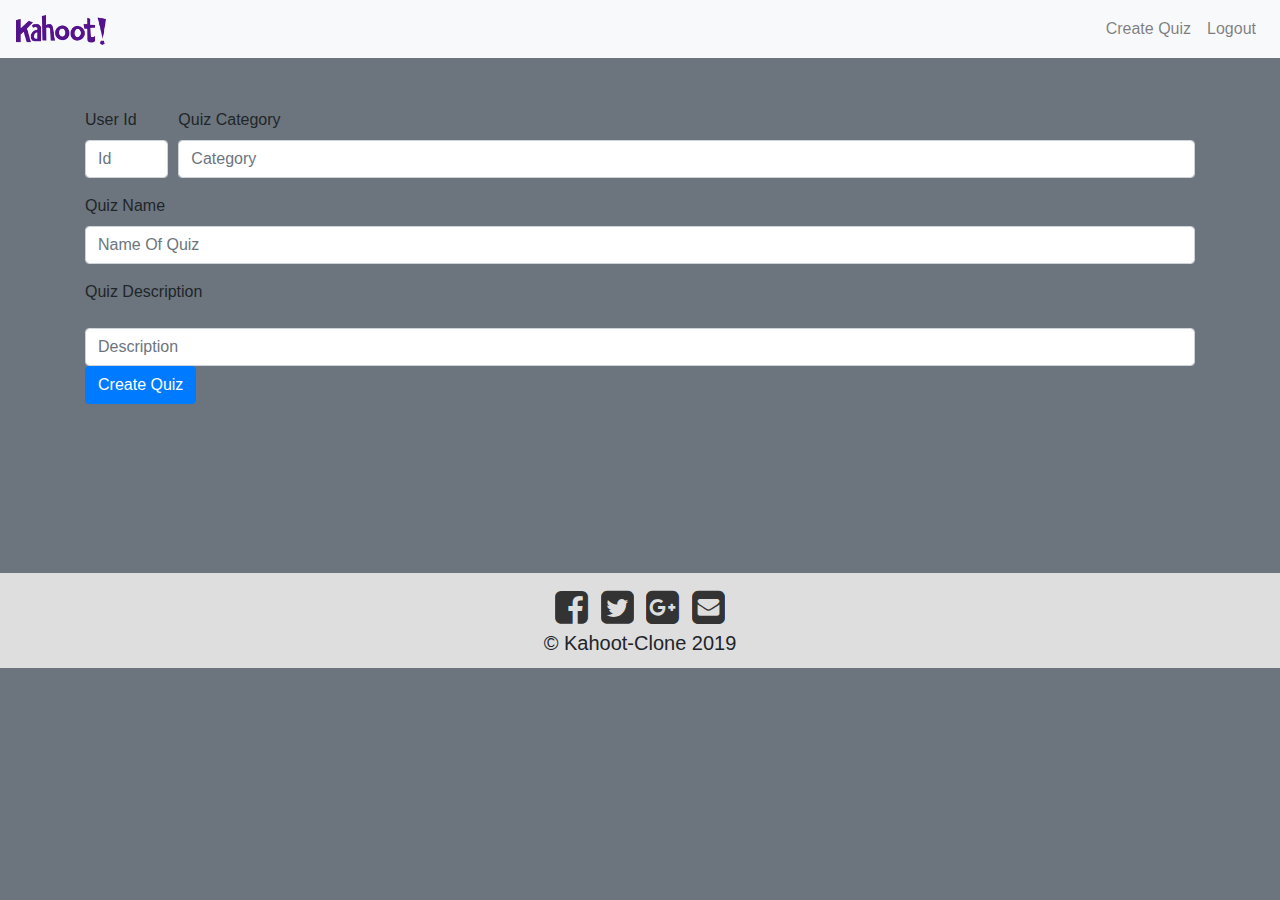
<file: kahoot/createquiz.html>
<!DOCTYPE html>
<html lang="en">

<head>


    <meta charset="UTF-8">
    <meta name="viewport" content="width=device-width, initial-scale=1.0 shrink-to-fit=no">
    <meta http-equiv="X-UA-Compatible" content="ie=edge">
    <title>Quiz list</title>

    <link rel="stylesheet" href="css/style.css">
    <link href="//maxcdn.bootstrapcdn.com/bootstrap/4.0.0/css/bootstrap.min.css" rel="stylesheet" id="bootstrap-css">
    <link href="//maxcdn.bootstrapcdn.com/font-awesome/4.1.0/css/font-awesome.min.css" rel="stylesheet">
    <link rel="stylesheet" href="https://use.fontawesome.com/releases/v5.7.2/css/all.css" integrity="sha384-fnmOCqbTlWIlj8LyTjo7mOUStjsKC4pOpQbqyi7RrhN7udi9RwhKkMHpvLbHG9Sr"
        crossorigin="anonymous">
    <link href="https://maxcdn.bootstrapcdn.com/font-awesome/4.7.0/css/font-awesome.min.css" rel="stylesheet">
</head>

<body class="bg-secondary">


    <section>
        <nav class="navbar sticky-top navbar-expand-sm navbar-light bg-light">
            <a class="navbar-brand" href="index.html">
                <img src="img/kahoot-logo.png" width="90" height=" 30" alt="kahoot-logo">
            </a>
            <button class="navbar-toggler" type="button" data-toggle="collapse" data-target="#navbarNav" aria-controls="navbarNav"
                aria-expanded="false" aria-label="Toggle navigation">
                <span class="navbar-toggler-icon"></span>
            </button>
            <div class="collapse navbar-collapse" id="navbarNav">
                <ul class="nav navbar-nav ml-auto">
                    <li class="nav-item">
                        <a class="nav-link" href="quiz-list.html">Create Quiz</a>
                    </li>
                    <li class="
                            nav-item">
                        <a class="nav-link" href="index.html">Logout</a>
                    </li>
                </ul>
            </div>
        </nav>
    </section>
    <div style="padding-top:50px"></div>
    <section>
        <div class="container">
            <form>
                <form>
                    <div class="form-row">
                        <div class="form-group col-md-1">
                            <label for="inputUserId">User Id</label>
                            <input type="text" class="form-control" id="quiz-user" placeholder="Id">
                        </div>
                        <div class="form-group col-md-11">
                            <label for="inputQuizCategory">Quiz Category</label>
                            <input type="text" class="form-control" id="quiz-category" placeholder="Category">
                        </div>
                    </div>
                    <div class="form-group">
                        <label for="inputQuizName">Quiz Name</label>
                        <input type="text" class="form-control" id="quiz-name" placeholder="Name Of Quiz">
                    </div>
                    <div class="form-group">
                        <label for="inputQuizDescription">Quiz Description</label>
                    </div>
                    <input type="text" class="form-control" id="quiz-description" placeholder="Description">
                    <button type="submit" class="btn btn-primary" onclick="quiz_created()">Create Quiz</button>
                </form>
    </section>
    <div style="height:18.8vh;">

    </div>
    <footer>
        <section id="lab_social_icon_footer">
            <div class="container">
                <div class="text-center center-block">
                    <a href="https://www.facebook.com/bootsnipp"><i id="social-fb" class="fa fa-facebook-square fa-3x social"></i></a>
                    <a href="https://twitter.com/bootsnipp"><i id="social-tw" class="fa fa-twitter-square fa-3x social"></i></a>
                    <a href="https://plus.google.com/+Bootsnipp-page"><i id="social-gp" class="fa fa-google-plus-square fa-3x social"></i></a>
                    <a href="mailto:#"><i id="social-em" class="fa fa-envelope-square fa-3x social"></i></a>
                    <h5>&#169 Kahoot-Clone 2019</h5>
                </div>
            </div>
        </section>
    </footer>


</body>

<script src="http://code.jquery.com/jquery-2.2.4.js"></script>
<script src="main.js"></script>
<script src=" https://cdnjs.cloudflare.com/ajax/libs/popper.js/1.14.7/umd/popper.min.js"></script>
<script src="https://stackpath.bootstrapcdn.com/bootstrap/4.3.1/js/bootstrap.min.js"></script>



</html>
</file>
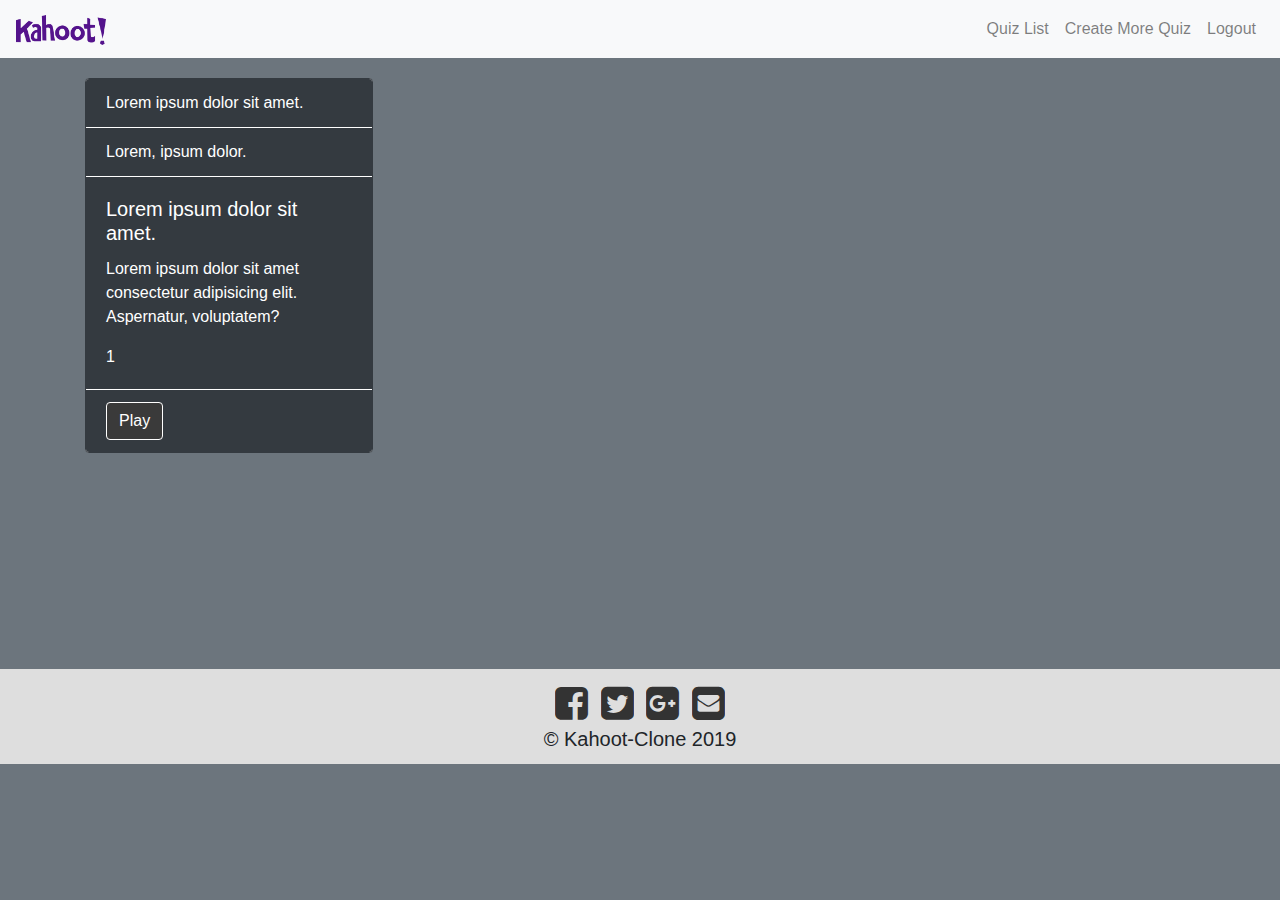
<file: kahoot/questionlist.html>
<!DOCTYPE html>
<html lang="en">

<head>
    <meta charset="UTF-8">
    <meta name="viewport" content="width=device-width, initial-scale=1.0 shrink-to-fit=no">
    <meta http-equiv="X-UA-Compatible" content="ie=edge">
    <title>Question list</title>

    <link rel="stylesheet" href="css/style.css">
    <link href="//maxcdn.bootstrapcdn.com/bootstrap/4.0.0/css/bootstrap.min.css" rel="stylesheet" id="bootstrap-css">
    <link href="//maxcdn.bootstrapcdn.com/font-awesome/4.1.0/css/font-awesome.min.css" rel="stylesheet">
    <link rel="stylesheet" href="https://use.fontawesome.com/releases/v5.7.2/css/all.css" integrity="sha384-fnmOCqbTlWIlj8LyTjo7mOUStjsKC4pOpQbqyi7RrhN7udi9RwhKkMHpvLbHG9Sr"
        crossorigin="anonymous">
    <link href="https://maxcdn.bootstrapcdn.com/font-awesome/4.7.0/css/font-awesome.min.css" rel="stylesheet">
</head>

<body class="bg-secondary">


    <section>
        <nav class="navbar sticky-top navbar-expand-sm navbar-light bg-light">
            <a class="navbar-brand" href="index.html">
                <img src="img/kahoot-logo.png" width="90" height=" 30" alt="kahoot-logo">
            </a>
            <button class="navbar-toggler" type="button" data-toggle="collapse" data-target="#navbarNav" aria-controls="navbarNav"
                aria-expanded="false" aria-label="Toggle navigation">
                <span class="navbar-toggler-icon"></span>
            </button>
            <div class="collapse navbar-collapse" id="navbarNav">
                <ul class="nav navbar-nav ml-auto">
                    <li class="nav-item">
                        <a class="nav-link" href="quizlist.html">Quiz List</a>
                    </li>
                    <li class="nav-item">
                        <a class="nav-link" href="createquiz.html">Create More Quiz</a>
                    </li>
                    <li class="nav-item">
                        <a class="nav-link" href="index.html">Logout</a>
                    </li>
                </ul>
            </div>
        </nav>
    </section>
    <!-- <div style="padding-top:50px"></div> -->
    <section>
        <div class="container" style="padding-top: 20px;" >
            <div class="row">
                <div class="col-sm">
                    <div class="card border-dark mb-3" style="max-width: 18rem; " >
                        <div class="card-header bg-dark border-white text-white">Lorem ipsum dolor sit amet.</div> 
                        <div  class="card-header bg-dark border-white text-white"><span style="padding-left: 0px">Lorem, ipsum dolor.</span></div>
                        <div class="card-body text-white bg-dark">
                            <h5 class="card-title">Lorem ipsum dolor sit amet.</h5>
                            <p class="card-text">Lorem ipsum dolor sit amet consectetur adipisicing elit. Aspernatur, voluptatem?</p>
                            <p class="card-text">1</p>
                        </div>
                        <div class="card-footer bg-dark border-white text-dark">
                        <a href="#" class="btn text-white border-white" style="background-color:#3a3a3a;">Play</a>
                        </div>
                    </div>
                </div>
                <div class="col-sm-8" >
                    <ol class="list-group" style="margin-left:-10%;"  id="quest-list">
                        <!-- list will be appeared here -->
                    </ol>
                </div>
            </div>
    </section>
    <div style="height:200px;">

    </div>
    <footer>
        <section id="lab_social_icon_footer">
            <div class="container">
                <div class="text-center center-block">
                    <a href="https://www.facebook.com/bootsnipp"><i id="social-fb" class="fa fa-facebook-square fa-3x social"></i></a>
                    <a href="https://twitter.com/bootsnipp"><i id="social-tw" class="fa fa-twitter-square fa-3x social"></i></a>
                    <a href="https://plus.google.com/+Bootsnipp-page"><i id="social-gp" class="fa fa-google-plus-square fa-3x social"></i></a>
                    <a href="mailto:#"><i id="social-em" class="fa fa-envelope-square fa-3x social"></i></a>
                    <h5>&#169 Kahoot-Clone 2019</h5>
                </div>
            </div>
        </section>
    </footer>


</body>

<script src="http://code.jquery.com/jquery-2.2.4.js"></script>
<script src="main.js"></script>
<script src=" https://cdnjs.cloudflare.com/ajax/libs/popper.js/1.14.7/umd/popper.min.js"></script>
<script src="https://stackpath.bootstrapcdn.com/bootstrap/4.3.1/js/bootstrap.min.js"></script>



</html>
</file>
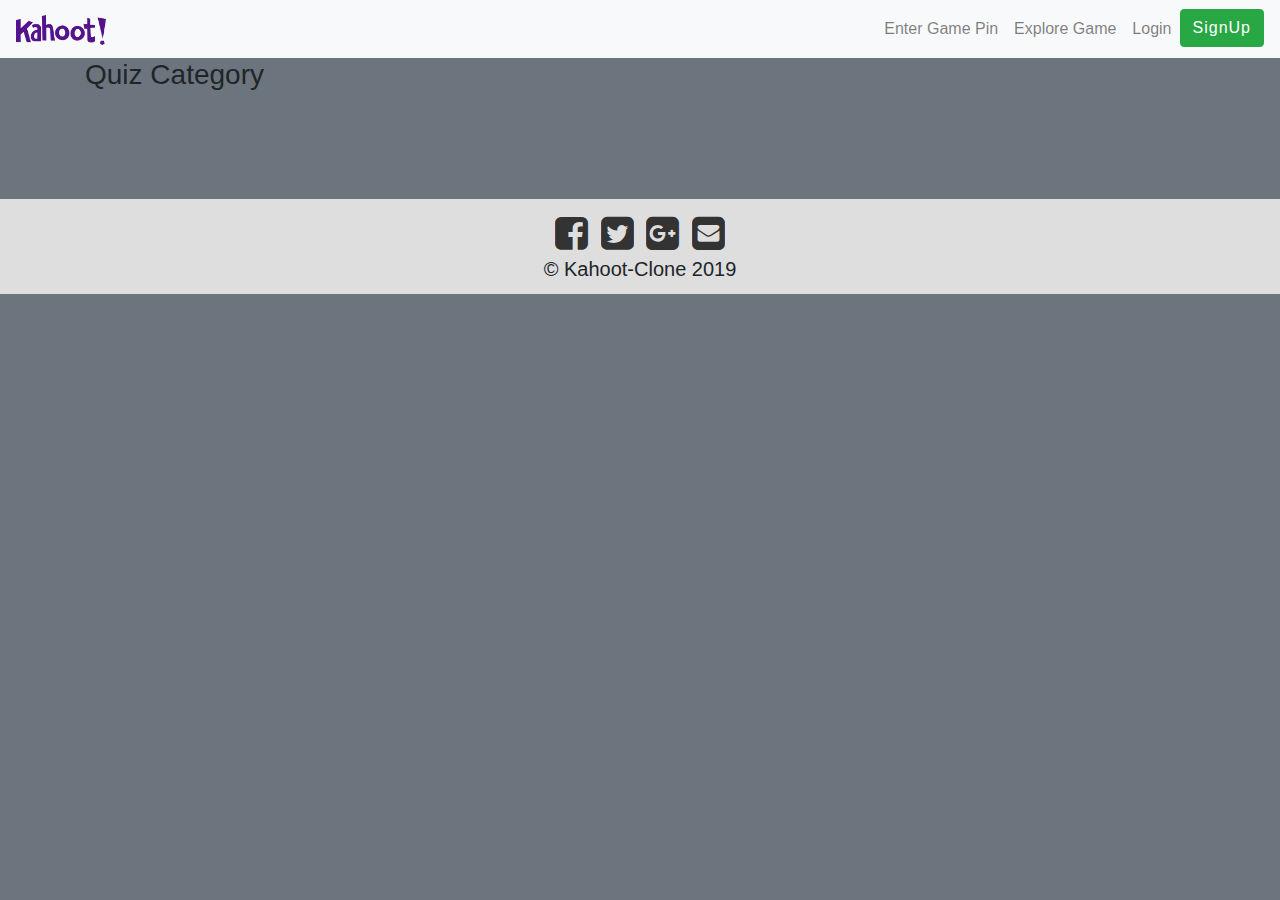
<file: kahoot/quizlist.html>
<!DOCTYPE html>
<html lang="en">

<head>


    <meta charset="UTF-8">
    <meta name="viewport" content="width=device-width, initial-scale=1.0 shrink-to-fit=no">
    <meta http-equiv="X-UA-Compatible" content="ie=edge">
    <title>Kahoot</title>

    <link rel="stylesheet" href="css/style.css">
    <link href="//maxcdn.bootstrapcdn.com/bootstrap/4.0.0/css/bootstrap.min.css" rel="stylesheet" id="bootstrap-css">
    <link href="//maxcdn.bootstrapcdn.com/font-awesome/4.1.0/css/font-awesome.min.css" rel="stylesheet">
    <link rel="stylesheet" href="https://use.fontawesome.com/releases/v5.7.2/css/all.css" integrity="sha384-fnmOCqbTlWIlj8LyTjo7mOUStjsKC4pOpQbqyi7RrhN7udi9RwhKkMHpvLbHG9Sr"
        crossorigin="anonymous">
    <link href="https://maxcdn.bootstrapcdn.com/font-awesome/4.7.0/css/font-awesome.min.css" rel="stylesheet">

</head>

<body class="bg-secondary">
    <section>
        <nav class="navbar sticky-top navbar-expand-sm navbar-light bg-light">
            <a class="navbar-brand" href="index.html">
                <img src="img/kahoot-logo.png" width="90" height=" 30" alt="kahoot-logo">
            </a>
            <button class="navbar-toggler" type="button" data-toggle="collapse" data-target="#navbarNav" aria-controls="navbarNav"
                aria-expanded="false" aria-label="Toggle navigation">
                <span class="navbar-toggler-icon"></span>
            </button>
            <div class="collapse navbar-collapse" id="navbarNav">
                <ul class="nav navbar-nav ml-auto">
                    <li class="nav-item">
                        <a class="nav-link" href="#">Enter Game Pin</a>
                    </li>
                    <li class="nav-item">
                        <a class="nav-link" href="QuizList.html">Explore Game</a>
                    </li>
                    <li class="nav-item">
                        <a href="" class="nav-link" data-toggle="modal" data-target="#modalLoginForm">Login</a>
                    </li>
                    <li class="nav-item">
                        <button type="button" class="btn btn-success btn-md" style="letter-spacing: 1px;">SignUp</button>
                    </li>
                </ul>
            </div>
        </nav>
    </section>
    <section style="padding-bottom: 100px">
        <div class="container">
            <div>
                <h3>Quiz Category</h3>
            </div>
            <div class="row" id="quiz-name">

            </div>
    </section>
    <footer>
        <section id="lab_social_icon_footer">
            <div class="container">
                <div class="text-center center-block">
                    <a href="https://www.facebook.com/bootsnipp"><i id="social-fb" class="fa fa-facebook-square fa-3x social"></i></a>
                    <a href="https://twitter.com/bootsnipp"><i id="social-tw" class="fa fa-twitter-square fa-3x social"></i></a>
                    <a href="https://plus.google.com/+Bootsnipp-page"><i id="social-gp" class="fa fa-google-plus-square fa-3x social"></i></a>
                    <a href="mailto:#"><i id="social-em" class="fa fa-envelope-square fa-3x social"></i></a>
                    <h5>&#169 Kahoot-Clone 2019</h5>
                </div>
            </div>
        </section>
    </footer>


</body>


<script src="http://code.jquery.com/jquery-3.3.1.js" integrity="sha256-2Kok7MbOyxpgUVvAk/HJ2jigOSYS2auK4Pfzbm7uH60="
    crossorigin="anonymous"></script>
<script src="https://cdnjs.cloudflare.com/ajax/libs/popper.js/1.14.7/umd/popper.min.js"></script>
<script src="https://stackpath.bootstrapcdn.com/bootstrap/4.3.1/js/bootstrap.min.js"></script>
<script src="http://code.jquery.com/jquery-2.2.4.js" integrity="sha256-iT6Q9iMJYuQiMWNd9lDyBUStIq/8PuOW33aOqmvFpqI="
    crossorigin="anonymous"></script>
<script src="js/script.js"></script>

</html>
</file>
<file: kahoot/css/style.css>
#lab_social_icon_footer {
    padding: 10px 20px 5px 20px;
    background-color: #dedede;
}

#lab_social_icon_footer a {
    color: #333;
}

#lab_social_icon_footer .social:hover {
    -webkit-transform: scale(1.1);
    -moz-transform: scale(1.1);
    -o-transform: scale(1.1);
}

#lab_social_icon_footer .social {
    -webkit-transform: scale(0.8);
    /* Browser Variations: */

    -moz-transform: scale(0.8);
    -o-transform: scale(0.8);
    -webkit-transition-duration: 0.5s;
    -moz-transition-duration: 0.5s;
    -o-transition-duration: 0.5s;
}

/*
      Multicoloured Hover Variations
  */

#lab_social_icon_footer #social-fb:hover {
    color: #3B5998;
}

#lab_social_icon_footer #social-tw:hover {
    color: #4099FF;
}

#lab_social_icon_footer #social-gp:hover {
    color: #d34836;
}

#lab_social_icon_footer #social-em:hover {
    color: #f39c12;
}
</file>
<file: project latihan/css/style.css>
*{
    margin: 0;
    padding: 0;
    box-sizing: border-box;    
}

body{
    background-image: url(https://images.pexels.com/photos/416528/pexels-photo-416528.jpeg?auto=compress&cs=tinysrgb&dpr=2&w=500);
    background-size: cover;
    height: 500px;
    position: relative;
}

nav{
    display: flex;
    justify-content: space-around;   
    align-items: center;
    /* background-color: rgb(150, 255, 255); */
    min-height: 8vh;
    font-family: 'Poppins', sans-serif;
    
}
.logo h4 a{
    text-transform: uppercase;
    letter-spacing: 5px;
    font-size: 20px;
    text-decoration: none;
    color: black;
}
.nav-link{
    display: flex;
    justify-content: space-around;
    width: 30%;
}
.nav-link li{
    list-style: none;
}
.nav-link a{
    color: black;
    text-decoration: none;
    letter-spacing: 1.5px;
    font-size: 13px;
}

.nav-link a:hover{
    color: rgb(148, 148, 148)
}

.logo h4 a:hover {
    color: rgb(148, 148, 148)
}

.burger{
    display: none;
    cursor: pointer;
}
.burger div{
    width: 25px;
    height: 3px;
    background-color: black;
    margin: 5px;
}

@media screen and (max-width:1024px){
    .nav-link{
        width: 33%
    }
}

@media screen and (max-width:890px){
    .nav-link{
        width: 40%;
    }
}

@media screen and (max-width:620px){
    body{
        overFLow-x: hidden;
    }
    .nav-link{
        position: absolute;
        right: 0px;
        height: 92vh;
        top: 8vh;
        /* background-color: rgb(150, 255, 255); */
        display: flex;
        flex-direction: column;
        align-items: center;
        width: 50%;
        transform: translateX(100%);
        transition: transform 0.5s ease-in;
    }
    .nav-link li{
        opacity: 1;
    }
    .burger{
        display: block;
    }
}

.nav-active{ 
    transform: translateX(0%);
}

.jumbotron {
    padding: 50px;
    width: 100%;
    text-align: center;
    font-size: 35px;
}

.content-wrap h2{
    text-align: center;
    vertical-align: middle;
    line-height: 60px; 
}
.content-wrap img{
    display: flex;
}

section{
    text-align: center;
    display: table-cell;
    vertical-align: middle
}
section{
    display: flex;
    justify-content: center; 
    align-items :center ;
    flex-direction: row;
}

div.gallery {
    margin: 5px;
    border: 1px solid #ccc;
    float: left;
    width: 230px;
    display: inline-block;
    margin: 0px 30px;
}
  
div.gallery:hover {
    border: 1px solid #777;
}
  
div.gallery img {
    width: 100%;
    height: auto;
    
}
  
div.desc {
    padding: 15px;
    text-align: center;
}
</file>
<file: kahoot/css/bootstrap-social-gh-pages/assets/css/docs.css>
body{font-weight:300;-webkit-font-smoothing:antialiased}
h2{text-align:center;font-weight:300}
.btn-social-icon{margin-bottom:4px}
.jumbotron{position:relative;font-size:16px;color:#fff;color:rgba(255,255,255,0.75);text-align:center;border-radius:0;padding-bottom:80px;background-image:-webkit-linear-gradient(left, #720e9e 0, #dd4b39 100%);background-image:-o-linear-gradient(left, #720e9e 0, #dd4b39 100%);background-image:linear-gradient(to right, #720e9e 0, #dd4b39 100%);background-repeat:repeat-x;filter:progid:DXImageTransform.Microsoft.gradient(startColorstr='#ff720e9e', endColorstr='#ffdd4b39', GradientType=1)}.jumbotron h1{margin-bottom:15px;font-weight:300;letter-spacing:-1px;color:#fff}
.jumbotron iframe{width:100px !important;height:20px !important;border:none;overflow:hidden;margin:2px}
.jumbotron p a,.jumbotron .jumbotron-links a{font-weight:500;color:#fff}
.jumbotron .jumbotron-links{margin-top:15px;margin-bottom:0;padding-left:0;list-style:none;font-size:14px}.jumbotron .jumbotron-links li{display:inline}
.jumbotron .jumbotron-links li+li{margin-left:20px}
.jumbotron .bottom{position:absolute;bottom:0;left:0;right:0;padding:18px;background-color:rgba(0,0,0,0.2)}
.btn-outline{margin-top:15px;margin-bottom:15px;padding:18px 24px;font-size:inherit;font-weight:500;color:#fff;background-color:transparent;border-color:#fff;border-color:rgba(255,255,255,0.5);transition:all .1s ease-in-out}.btn-outline:hover,.btn-outline:active{color:#720e9e;background-color:#fff;border-color:#fff}
.how-to{padding:20px}.how-to h2{text-align:center}
.how-to li{font-size:21px;line-height:1.7;margin-top:20px}.how-to li p{font-size:16px;color:#555}
.how-to code{font-size:85%;word-wrap:break-word;white-space:normal}
footer{text-align:center;opacity:.8;padding:50px;background-image:-webkit-linear-gradient(left, #dd4b39 0, #720e9e 100%);background-image:-o-linear-gradient(left, #dd4b39 0, #720e9e 100%);background-image:linear-gradient(to right, #dd4b39 0, #720e9e 100%);background-repeat:repeat-x;filter:progid:DXImageTransform.Microsoft.gradient(startColorstr='#ffdd4b39', endColorstr='#ff720e9e', GradientType=1)}footer a{color:#fff}footer a:hover{color:#fff}
.links{margin:0;list-style:none;padding-left:0}.links li{display:inline;padding:0 10px}
.social-class .social-hex{font-family:Monaco,Menlo,Consolas,"Courier New",monospace;font-size:10px;opacity:.3;float:right}
.social-class li{margin-bottom:4px}.social-class li:hover .social-hex{opacity:1}
.social-class li:hover code{background-color:#e8e8ee}
.social-class code{cursor:default}
</file>
